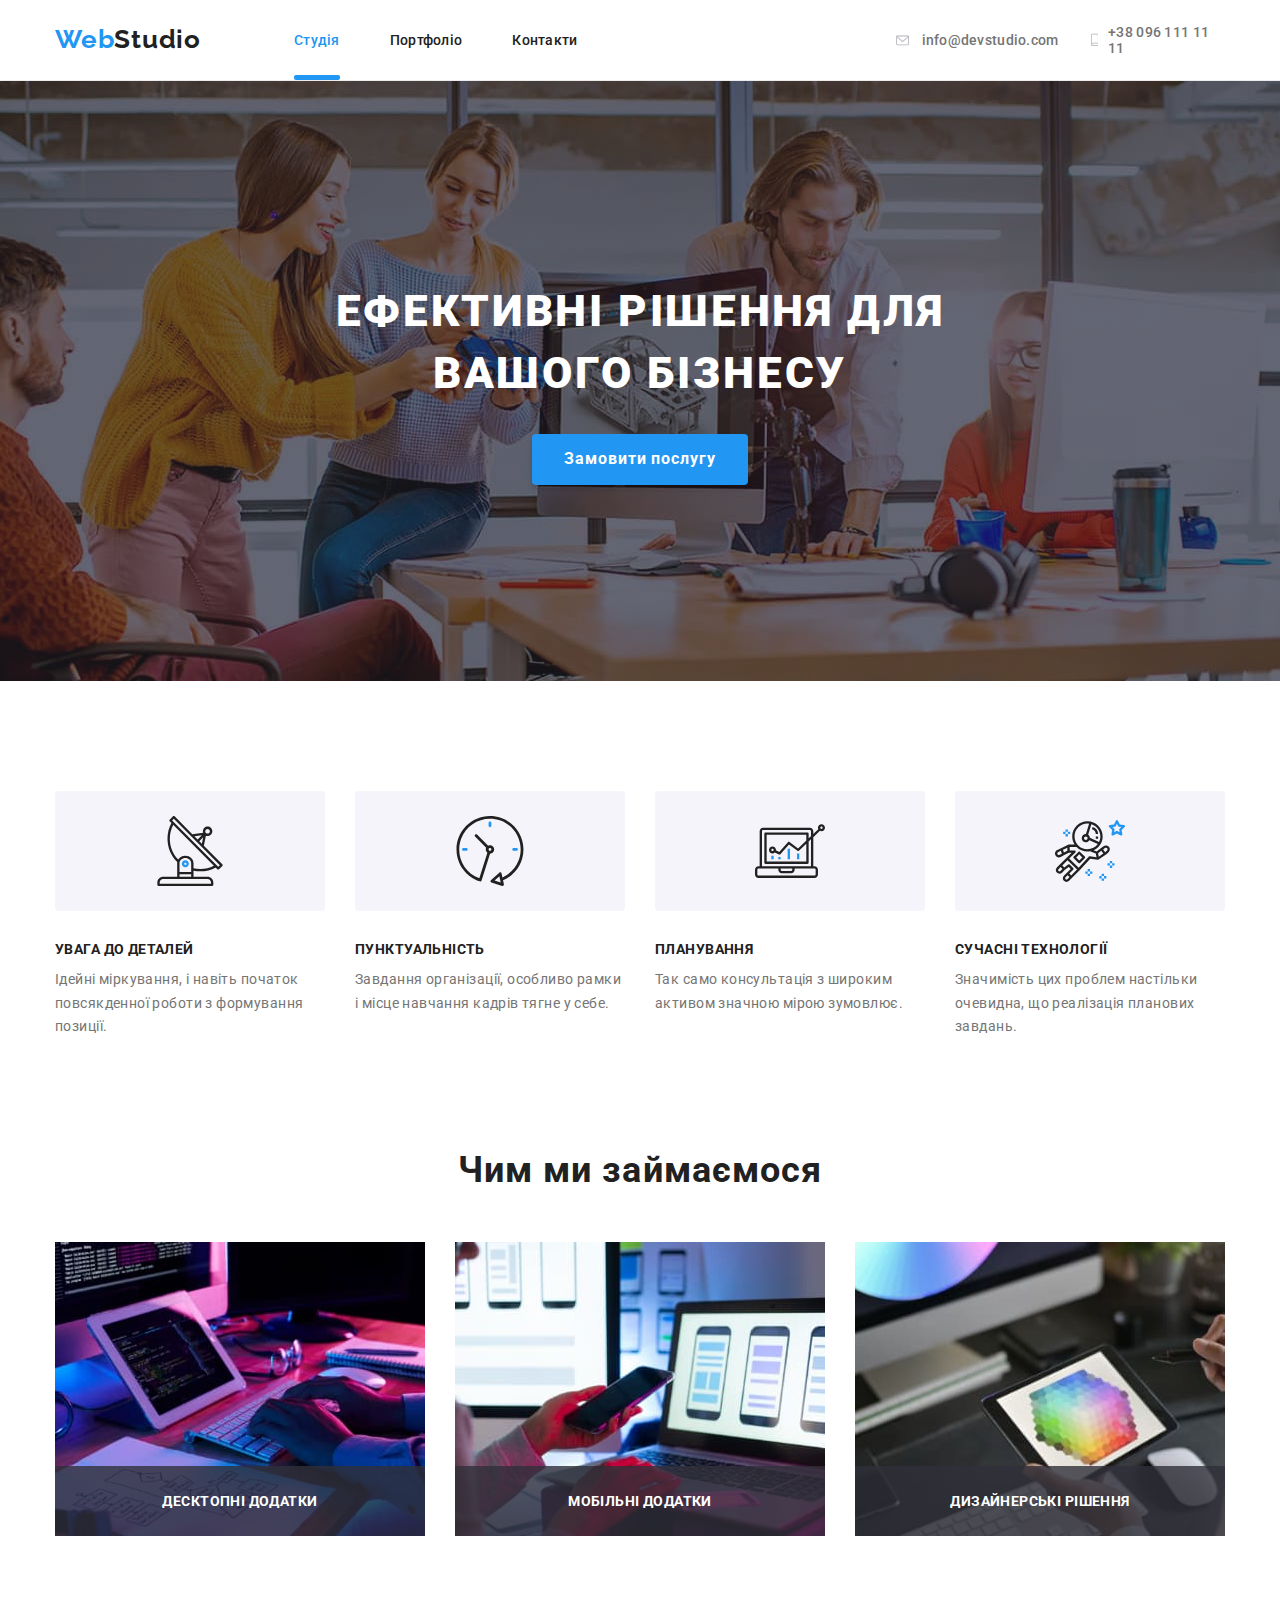
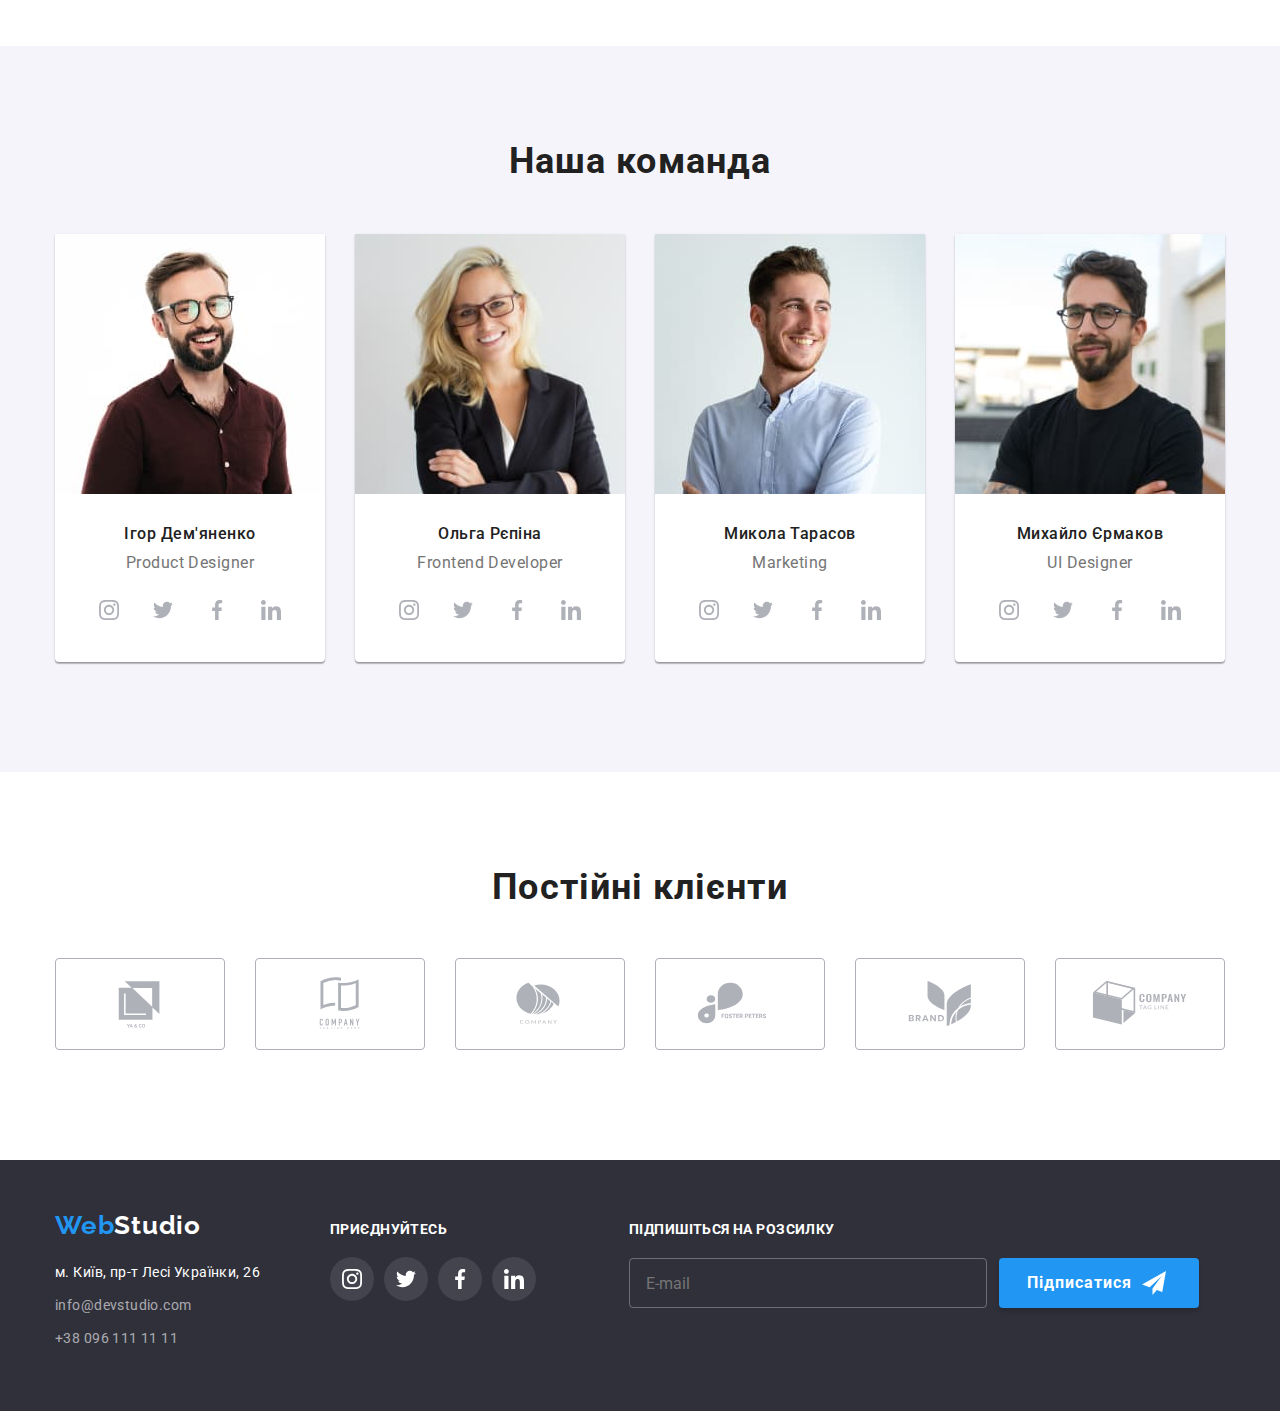
<file: index.html>
<!DOCTYPE html>
<html lang="uk">
	<head>
		<meta charset="UTF-8" />
		<meta http-equiv="X-UA-Compatible" content="IE=edge" />
		<meta name="viewport" content="width=device-width, initial-scale=1.0" />
		<link rel="preconnect" href="https://fonts.googleapis.com" />
		<link rel="preconnect" href="https://fonts.gstatic.com" crossorigin />
		<link
			href="https://fonts.googleapis.com/css2?family=Raleway:wght@700&family=Roboto:wght@400;500;700;900&display=swap"
			rel="stylesheet"
		/>
		<link
			rel="stylesheet"
			href="https://cdnjs.cloudflare.com/ajax/libs/modern-normalize/1.0.0/modern-normalize.min.css"
		/>
		<title>Studio</title>
		<link rel="stylesheet" href="./css/styles.css" />
	</head>
	<body>
		<header class="header border">
			<div class="container">
				<a href="index.html" class="logo link"> <span class="logo-header">Web</span>Studio </a>
				<nav class="nav">
					<ul class="site-nav list">
						<li><a href="index.html" class="nav-link link current">Студія</a></li>
						<li><a href="portfolio.html" class="nav-link link">Портфоліо</a></li>
						<li><a href="" class="nav-link link">Контакти</a></li>
					</ul>
				</nav>
				<div class="contact">
					<a
						href="mailto:info@devstudio.com"
						target="_blank"
						rel="noopener noreferrer nofollow"
						class="contact-link link"
					>
						<svg class="h-contact envelope" width="20px" height="20px">
							<use href="./images/icons.svg#icon-envelope"></use>
						</svg>
						info@devstudio.com
					</a>
					<a href="tel:+380961111111" class="contact-link link">
						<svg class="h-contact phone" width="10" height="16">
							<use href="./images/icons.svg#icon-smartphone"></use>
						</svg>
						+38 096 111 11 11</a
					>
				</div>
			</div>
		</header>
		<main class="main">
			<!--Hero section-->
			<section class="section hero-section">
				<div class="container">
					<h1 class="hero-title">ЕФЕКТИВНІ РІШЕННЯ ДЛЯ ВАШОГО БІЗНЕСУ</h1>
					<button data-modal-open type="button" class="hero-button button">Замовити послугу</button>
				</div>
			</section>
			<!--Benefits section-->
			<section class="benefits-section section">
				<div class="container">
					<h2 class="visually-hidden">Переваги</h2>
					<ul class="list">
						<li class="b-item item">
							<div class="benefits-items">
								<svg class="benefits-links-icons" width="70px" height="70px">
									<use href="./images/icons.svg#icon-antenna"></use>
								</svg>
							</div>
							<h3 class="benefits-heading">УВАГА ДО ДЕТАЛЕЙ</h3>
							<p class="benefits-paragraph">
								Ідейні міркування, і навіть початок повсякденної роботи з формування позиції.
							</p>
						</li>
						<li class="b-item item">
							<div class="benefits-items">
								<svg class="benefits-links-icons" width="70px" height="70px">
									<use href="./images/icons.svg#icon-clock"></use>
								</svg>
							</div>
							<h3 class="benefits-heading">ПУНКТУАЛЬНІСТЬ</h3>
							<p class="benefits-paragraph">
								Завдання організації, особливо рамки і місце навчання кадрів тягне у себе.
							</p>
						</li>
						<li class="b-item item">
							<div class="benefits-items">
								<svg class="benefits-links-icons" width="70px" height="70px">
									<use href="./images/icons.svg#icon-diagram"></use>
								</svg>
							</div>
							<h3 class="benefits-heading">ПЛАНУВАННЯ</h3>
							<p class="benefits-paragraph">Так само консультація з широким активом значною мірою зумовлює.</p>
						</li>
						<li class="b-item item">
							<div class="benefits-items">
								<svg class="benefits-links-icons" width="70px" height="70px">
									<use href="./images/icons.svg#icon-astronaut"></use>
								</svg>
							</div>
							<h3 class="benefits-heading">СУЧАСНІ ТЕХНОЛОГІЇ</h3>
							<p class="benefits-paragraph">
								Значимість цих проблем настільки очевидна, що реалізація планових завдань.
							</p>
						</li>
					</ul>
				</div>
			</section>
			<!--Service-->
			<section class="service-section section">
				<div class="container">
					<h2 class="service-heading">Чим ми займаємося</h2>
					<ul class="list">
						<li>
							<div class="service-wrap-details">
								<img src="./images/working.jpg" alt="Створення сайтів" width="370" class="img" />
								<p class="service-details">Десктопні додатки</p>
							</div>
						</li>
						<li>
							<div class="service-wrap-details">
								<img src="./images/phone-laptop.jpg" alt="Створення мобільних додатків" width="370" class="img" />
								<p class="service-details">Мобільні додатки</p>
							</div>
						</li>
						<li>
							<div class="service-wrap-details">
								<img src="./images/color-panel.jpg" alt="Дизайн" width="370" class="img" />
								<p class="service-details">Дизайнерські рішення</p>
							</div>
						</li>
					</ul>
				</div>
			</section>
			<!--Team section-->
			<section class="team-section section">
				<div class="container">
					<h2 class="team-big-heading">Наша команда</h2>
					<ul class="list">
						<li class="member">
							<img src="./images/Demyanenko.jpg" alt="Фото Ігора Дем'яненко" width="270" class="img" />
							<h3 class="team-headings">Ігор Дем'яненко</h3>
							<p class="team-paragraph">Product Designer</p>
							<ul class="social-links list">
								<li class="social-links-items">
									<a href="" class="social-links-circl link">
										<svg class="social-links-icons" width="20px" height="20px">
											<use href="./images/icons.svg#icon-instagram"></use>
										</svg>
									</a>
								</li>
								<li class="social-links-items">
									<a href="" class="social-links-circl link">
										<svg class="social-links-icons" width="20px">
											<use href="./images/icons.svg#icon-twitter"></use>
										</svg>
									</a>
								</li>
								<li class="social-links-items">
									<a href="" class="social-links-circl link">
										<svg class="social-links-icons" width="20px">
											<use href="./images/icons.svg#icon-facebook"></use>
										</svg>
									</a>
								</li>
								<li class="social-links-items">
									<a href="" class="social-links-circl link">
										<svg class="social-links-icons" width="20px">
											<use href="./images/icons.svg#icon-linkedin"></use>
										</svg>
									</a>
								</li>
							</ul>
						</li>
						<li class="member">
							<img src="./images/Repina.jpg" alt="Фото Ольги Репіної" width="270" class="img" />
							<h3 class="team-headings">Ольга Рєпіна</h3>
							<p class="team-paragraph">Frontend Developer</p>
							<ul class="social-links list">
								<li class="social-links-items">
									<a href="" class="social-links-circl link">
										<svg class="social-links-icons" width="20px" height="20px">
											<use href="./images/icons.svg#icon-instagram"></use>
										</svg>
									</a>
								</li>
								<li class="social-links-items">
									<a href="" class="social-links-circl link">
										<svg class="social-links-icons" width="20px">
											<use href="./images/icons.svg#icon-twitter"></use>
										</svg>
									</a>
								</li>
								<li class="social-links-items">
									<a href="" class="social-links-circl link">
										<svg class="social-links-icons" width="20px">
											<use href="./images/icons.svg#icon-facebook"></use>
										</svg>
									</a>
								</li>
								<li class="social-links-items">
									<a href="" class="social-links-circl link">
										<svg class="social-links-icons" width="20px">
											<use href="./images/icons.svg#icon-linkedin"></use>
										</svg>
									</a>
								</li>
							</ul>
						</li>
						<li class="member">
							<img src="./images/Tarasov.jpg" alt="Фото Миколи Тарасова" width="270" class="img" />
							<h3 class="team-headings">Микола Тарасов</h3>
							<p class="team-paragraph">Marketing</p>
							<ul class="social-links list">
								<li class="social-links-items">
									<a href="" class="social-links-circl link">
										<svg class="social-links-icons" width="20px" height="20px">
											<use href="./images/icons.svg#icon-instagram"></use>
										</svg>
									</a>
								</li>
								<li class="social-links-items">
									<a href="" class="social-links-circl link">
										<svg class="social-links-icons" width="20px">
											<use href="./images/icons.svg#icon-twitter"></use>
										</svg>
									</a>
								</li>
								<li class="social-links-items">
									<a href="" class="social-links-circl link">
										<svg class="social-links-icons" width="20px">
											<use href="./images/icons.svg#icon-facebook"></use>
										</svg>
									</a>
								</li>
								<li class="social-links-items">
									<a href="" class="social-links-circl link">
										<svg class="social-links-icons" width="20px">
											<use href="./images/icons.svg#icon-linkedin"></use>
										</svg>
									</a>
								</li>
							</ul>
						</li>
						<li class="member">
							<img src="./images/Ermakov.jpg" alt="Фото Михайло Єрмакова" width="270" class="img" />
							<h3 class="team-headings">Михайло Єрмаков</h3>
							<p class="team-paragraph">UI Designer</p>
							<ul class="social-links list">
								<li class="social-links-items">
									<a href="" class="social-links-circl link">
										<svg class="social-links-icons" width="20px" height="20px">
											<use href="./images/icons.svg#icon-instagram"></use>
										</svg>
									</a>
								</li>
								<li class="social-links-items">
									<a href="" class="social-links-circl link">
										<svg class="social-links-icons" width="20px">
											<use href="./images/icons.svg#icon-twitter"></use>
										</svg>
									</a>
								</li>
								<li class="social-links-items">
									<a href="" class="social-links-circl link">
										<svg class="social-links-icons" width="20px">
											<use href="./images/icons.svg#icon-facebook"></use>
										</svg>
									</a>
								</li>
								<li class="social-links-items">
									<a href="" class="social-links-circl link">
										<svg class="social-links-icons" width="20px">
											<use href="./images/icons.svg#icon-linkedin"></use>
										</svg>
									</a>
								</li>
							</ul>
						</li>
					</ul>
				</div>
			</section>
			<!-- Clients section -->
			<section class="clients-section section">
				<div class="container">
					<h2 class="clients-heading">Постійні клієнти</h2>
					<ul class="list clients-list">
						<li class="clients-items">
							<div class="clients-items">
								<a href="" class="clients-links link">
									<svg class="features-links-icons" width="106px" height="60px">
										<use href="./images/icons.svg#icon-Logo-1"></use>
									</svg>
								</a>
							</div>
						</li>
						<li class="clients-items">
							<div class="clients-items">
								<a href="" class="clients-links link">
									<svg class="features-links-icons" width="106px" height="60px">
										<use href="./images/icons.svg#icon-Logo-2"></use>
									</svg>
								</a>
							</div>
						</li>
						<li class="clients-items">
							<div class="clients-items">
								<a href="" class="clients-links link">
									<svg class="features-links-icons" width="106px" height="60px">
										<use href="./images/icons.svg#icon-Logo-3"></use>
									</svg>
								</a>
							</div>
						</li>
						<li class="clients-items">
							<div class="clients-items">
								<a href="" class="clients-links link">
									<svg class="features-links-icons" width="106px" height="60px">
										<use href="./images/icons.svg#icon-Logo-4"></use>
									</svg>
								</a>
							</div>
						</li>
						<li class="clients-items">
							<div class="clients-items">
								<a href="" class="clients-links link">
									<svg class="features-links-icons" width="106px" height="60px">
										<use href="./images/icons.svg#icon-Logo-5"></use>
									</svg>
								</a>
							</div>
						</li>
						<li class="clients-items">
							<div class="clients-items">
								<a href="" class="clients-links link">
									<svg class="features-links-icons" width="106px" height="60px">
										<use href="./images/icons.svg#icon-Logo-6"></use>
									</svg>
								</a>
							</div>
						</li>
					</ul>
				</div>
			</section>
		</main>
		<footer class="footer">
	<div class="container footer-container">
				<div class="f-container">
					<a href="index.html" class="logo link">
						<span class="logo-header">Web</span><span class="logo-studio">Studio</span>
					</a>
					<address class="address">
						<ul class="footer-nav list">
							<li class="item">
								<a href="https://goo.gl/maps/347W6C7wutmksEbP7" class="street link">м. Київ, пр-т Лесі Українки, 26</a>
							</li>
							<li class="item">
								<a
									href="mailto:info@devstudio.com"
									target="_blank"
									rel="noopener noreferrer nofollow"
									class="contact-address link"
								>
									info@devstudio.com
								</a>
							</li>
							<li class="item"><a href="tel:+380961111111" class="contact-address link">+38 096 111 11 11</a></li>
						</ul>
					</address>
				</div>
			<div class="social-links-footer">
					<p class="f-join">Приєднуйтесь</p>
					<ul class="social-links list">
						<li class="social-links-items">
							<a href="" class="social-links-circl link">
								<svg class="social-links-icons" width="20px" hight="20px">
									<use href="./images/icons.svg#icon-instagram"></use>
								</svg>
							</a>
						</li>
						<li class="social-links-items">
							<a href="" class="social-links-circl link">
								<svg class="social-links-icons" width="20px">
									<use href="./images/icons.svg#icon-twitter"></use>
								</svg>
							</a>
						</li>
						<li class="social-links-items">
							<a href="" class="social-links-circl link">
								<svg class="social-links-icons" width="20px">
									<use href="./images/icons.svg#icon-facebook"></use>
								</svg>
							</a>
						</li>
						<li class="social-links-items">
							<a href="" class="social-links-circl link">
								<svg class="social-links-icons" width="20px">
									<use href="./images/icons.svg#icon-linkedin"></use>
								</svg>
							</a>
						</li>
					</ul>
				</div>
			<div class="subscribe">
					<div class="subscribe-elem">
						<label for="email">Підпишіться на розсилку</label>
				<div class="sub-form">
				<input 
						type="email" 
						name="email" 
						id="mail"
						pattern="^[a-z0-9](\.?[a-z0-9]){5,}@g(oogle)?mail\.com$"
              			placeholder="E-mail"
						>
				
				<button class="button-subscribe">
					<div class="sub-button-wrap">
					Підписатися
					<svg class="subscribe-svg" width="24" height="24">
					<use href="./images/icons.svg#icon-subscribe"></use>
					</svg>	
					</div>					
					</button>	
				</div>						
			</div>	
					
	</div>
		</footer>



						<div class="backdrop is-hidden" data-modal>
			<div class="modal">
				
				<button data-modal-close class="button-close">
					<svg class="close-icons" width="18px" hight="18px">
						<use href="./images/icons.svg#icon-cross"></use>
					</svg>
				</button>
			<p class="form-head">Залиште свої дані, ми вам передзвонимо</p>	
			 <form action="" class="modal-form">

          <div class="form-element">
            <label for="name">Ім'я</label>
            <div class="input-wrap">
              <input type="text" name="name" id="name" required/>
              <svg class="form-svg" width="12" height="12">
                <use xlink:href="./images/icons.svg#icon-person"></use>
              </svg>
            </div>
          </div>

		   <div class="form-element">
            <label for="tel">Телефон</label>
			<div class="input-wrap">
			<input
              type="tel"
              id="tel"
			  required
              pattern="[\+]\d{2}\s[\(]\d{3}[\)]\s\d{3}[\-]\d{2}[\-]\d{2}"
            />
			<svg class="form-svg" width="13" height="13">
                <use xlink:href="./images/icons.svg#icon-phone"></use>
              </svg>	
			</div>
            
          </div>
			
		<div class="form-element">
            <label for="email">Пошта</label>
			<div class="input-wrap">
			<input
              type="email"
              id="email"
			  required
              pattern="^[a-z0-9](\.?[a-z0-9]){5,}@g(oogle)?mail\.com$"
            />
			<svg class="form-svg" width="13" height="13">
                <use xlink:href="./images/icons.svg#icon-mail"></use>
              </svg>	
			</div>
            
          </div>

		<div class="form-element">
			<label for="comment">
   		 	Коментар</label>
    		<textarea name="comment" rows="5" placeholder="Введіть текст"></textarea>
  			
		</div>

           <div class="accept">
                <input type="checkbox" id="accept" name="accept" class="visually-hidden" required>                 
                <label for="accept" class="label-chexbox">
                    <div class="checkbox">
                        <svg
                            class="checkbox-icons"
                            width="12px">
                            <use href="./images/icons.svg#icon-tick"></use>
                            </svg> 
                         </div>  
                        Погоджуюся з розсилкою та приймаю 
						 <a href="" class="accept-link"> Умови договору </a></label>       
                </div>

		  <button type="submit" class="form-send">Відправити</button>
		  
			 </form>
			</div>
	</div>
			</div>
		</div>

		<script src="./js/modal.js"></script>
	</body>
</html>
</file>
<file: css/styles.css>
:root{
--primary-text-color: #212121;
--focus-text-color: #2196F3;
--focus-button-color: #188CE8;
--tetriary-text-color: #757575;
--primary-title-color: #FFFFFF;
--background-color: #2F303A;
--second-background-color: #F5F4FA;
--contact-address: rgba(255, 255, 255, 0.6);
--logo-half-color: #000000;
--border-color: #ECECEC;
--second-border-color: #EEEEEE;
--third-border-color: #AFB1B8;
--contact-color: #43444D;
--background-hover: rgba(33, 150, 243, 0.9);
--backround-details: rgba(47, 48, 58, 0.8);
}

*,
*::before,
*::after {
    box-sizing: border-box;
}

body {
    font-family: 'Roboto', sans-serif;
    color: var(--primary-text-color);
}

h1,
h2,
h3,
h4,
h5,
h6,
p {
    margin: 0;
}

ul {
    padding-left: 0;
}

img{
    display: block;
}

.visually-hidden {
    position: absolute;
    width: 1px;
    height: 1px;
    margin: -1px;
    border: 0;
    padding: 0;

    white-space: nowrap;
    clip-path: inset(100%);
    clip: rect(0 0 0 0);
    overflow: hidden;
}

.container{
    width: 1200px;
    padding-left: 15px;
    padding-right: 15px;
    margin: 0 auto;
    /* outline: 2px solid red; */
}


.header .container {
    display: flex;
    align-items: center;
}

.nav{
    display: flex;
    align-items: center;
}

.nav .current{
    color: var(--focus-text-color);
}

.nav .current::after{
    content: "";
    position: absolute;
    bottom: 0;
    left: 0;
    display: block;
    width: 100%;
    height: 5px;
    background-color: var(--focus-text-color);
    border-radius: 2px;
}


.logo {
    font-family: 'Raleway', sans-serif;
    font-weight: 700;
    font-size: 26px;
    line-height: 1.2;
    letter-spacing: 0.03em;
    color: var(--logo-half-color);    
}

.logo-header {
    color: var(--focus-text-color);    
}

.site-nav{
    display: flex;
    align-items: center;
    gap: 50px;
    margin-left: 93px;
        margin-top: 0;
        margin-bottom: 0;
}

.site-nav .link{
    display: block;
    padding-top: 32px;
    padding-bottom: 32px;
    position: relative;
}

.list {
    list-style-type: none;
}

.button{
color: inherit;
cursor: pointer;
font-family: inherit;
transition: color 250ms cubic-bezier(0.4, 0, 0.2, 1), background-color 250ms cubic-bezier(0.4, 0, 0.2, 1);
width: 216;
text-align: center;
cursor: pointer;
margin-right: auto;
margin-left: auto;
border-radius: 4px;
padding: 10px 32px;
border: none;
}

.link {
    text-decoration: none;
    color: inherit;
    transition: color 250ms cubic-bezier(0.4, 0, 0.2, 1), background-color 250ms cubic-bezier(0.4, 0, 0.2, 1), border-color 250ms cubic-bezier(0.4, 0, 0.2, 1);
}

.nav,
.contact{
    display: flex;
    align-items: center;

    font-weight: 500;
    font-size: 14px;
    line-height: calc(16/14);
    letter-spacing: 0.02em;
}

.contact{
    margin-left: 318px;
    gap: 30px;
}

.contact-link {
    color: var(--tetriary-text-color);
    display: flex;
    align-items: center;  
    /* outline: 2px solid red; */
}

.phone{
        fill: var(--third-border-color);
        width: 10px;
        height: 16px;
        margin-right: 10px;
    }

.envelope{
        fill: #AFB1B8;
        width: 16px;
        height: 12px;
        margin-right: 10px;
    }


.nav-link:hover,
.nav-link:focus,
.contact-link:hover,
.contact-link:focus{
    color: var(--focus-text-color);
    fill: var(--focus-text-color);
}

.contact-link:hover .h-contact,
.contact-link:focus .h-contact {
    fill: var(--focus-text-color);
}

.border{
border-bottom: 1px solid var(--border-color); 
}

.section{
display: block;
padding-top: 94px;
padding-bottom: 94px;
}

/* =================Hero Section=======================*/


.hero-section{
    text-align: center;
    height: 600px;
    max-width: 1600px;
    padding-top: 200px;
    padding-bottom: 200px;
    background-image: linear-gradient(to right, rgba(47, 48, 58, 0.4), rgba(47, 48, 58, 0.4)), url(../images/background.jpg);
    background-color: var(--background-color);
    background-position: center;
    background-repeat: no-repeat;
    background-size: cover;
    margin-left: auto;
    margin-right: auto;
}

.hero-title{
    margin-right: auto;
    margin-left: auto;
    margin-bottom: 30px;
    max-width: 696px;
    font-weight: 900;
    font-size: 44px;
    line-height: 1.4;
    letter-spacing: 0.06em;
    text-transform: uppercase;
    color: var(--primary-title-color);
}


.hero-button{
    font-family: inherit;
    font-weight: 700;
    font-size: 16px;
    line-height: 1.9;
    display: flex;
    letter-spacing: 0.06em;
    color: var(--primary-title-color);
    background-color: var(--focus-text-color);
    box-shadow: 0px 4px 4px rgba(0, 0, 0, 0.15);
    border: none;
}
.hero-button:hover,
.hero-button:focus{
    background-color: var(--focus-button-color);
}


/* ==================Benefits section====================== */

.benefits-section .list{
    display: flex;
    gap: 30px;
    flex-wrap: wrap;
    justify-content: space-between;
}

.benefits-section .item{
    width: 270px;
}


.benefits-heading{
    margin-bottom: 10px;

    font-weight: 700;
    font-size: 14px;
    line-height: 1.2;
    letter-spacing: 0.03em;
    text-transform: uppercase;
}
.benefits-paragraph{
    font-weight: 400;
    font-size: 14px;
    line-height: 1.7;
    letter-spacing: 0.03em;
    color: var(--tetriary-text-color);
}

.benefits-items {
    width: 270px;
    height: 120px;
    background-color: var(--second-background-color);
    border-radius: 4px;
    display: flex;
    margin-bottom: 30px;
}

.benefits-links-icons {
    margin: auto;
    width: 70px;
    height: 70px;
}


/* =====================Service section==================== */

.service-section{
    padding-top: 0;
}

.service-heading{
    margin-bottom: 50px;
    font-weight: 700;
    font-size: 36px;
    line-height: 1.2;
    text-align: center;
    letter-spacing: 0.03em;
}

.service-section .list{
    display: flex;
    gap: 30px;
}

.service-wrap-details{
    position: relative;
}

.service-details{
    font-weight: 700;
    font-size: 14px;
    line-height: calc(16/14);
    text-align: center;
    letter-spacing: 0.03em;
    text-transform: uppercase;
    color: var(--primary-title-color);
    bottom: 0;

    position: absolute;
    height: 70px;
    width:100%;
    padding-top: 27px;
    padding-bottom: 27px;
    background: var(--backround-details);
}

/* =================================Team section=================== */

.team-section{
background-color: var(--second-background-color);
}

.team-big-heading{
    margin-bottom: 50px;
    font-weight: 700;
    font-size: 36px;
    line-height: 1.2;
    text-align: center;
    letter-spacing: 0.03em;
}

.team-section .list{
    display: flex;
        gap: 30px;
}

.member{
    text-align: center;
    background-color: var(--primary-title-color);
    box-shadow: 0px 1px 3px rgba(0, 0, 0, 0.12), 0px 1px 1px rgba(0, 0, 0, 0.14), 0px 2px 1px rgba(0, 0, 0, 0.2);
    border-radius: 0px 0px 4px 4px;
}

.member .img{
    margin-bottom: 30px;
}

.team-headings{
    margin-bottom: 10px;
    font-weight: 500;
    font-size: 16px;
    line-height: 1.2;
    letter-spacing: 0.03em;
}

.team-paragraph{
    margin-bottom: 16px;
    font-weight: 400;
        font-size: 16px;
        line-height: 1.2;
        letter-spacing: 0.03em;
        color: var(--tetriary-text-color);
}

.member .list{
     gap: 10px;
     margin-left: 32px;
     margin-right: 32px;
     margin-bottom: 30px;
}

.social-links {
    gap: 10px;
    display: flex;
    justify-content: center;
    margin: 0;
}

.social-links-circl {
    display: flex;
    justify-content: center;
    width: 44px;
    height: 44px;
    border-radius: 50%;

}

.social-links-icons {
    fill: var(--third-border-color);
    width: 20px;
    height: 20px;
    margin: auto;
}

.social-links-circl:hover,
.social-links-circl:focus {
    fill: var(--primary-title-color);
    background-color: var(--focus-text-color);
}

.social-links-circl:hover svg,
.social-links-circl:focus svg {
    fill: var(--primary-title-color);
}
/* =========================Clients section=============================*/

.clients-heading{
    margin-bottom: 50px;
    font-weight: 700;
        font-size: 36px;
        line-height: calc(42/36);
        text-align: center;
        letter-spacing: 0.03em;
}

.clients-list {
    gap: 30px;
    display: flex;
    justify-content: center;
}


.clients-links {
    border: 1px solid var(--third-border-color);
    border-radius: 4px;
    width: 170px;
    height: 92px;
    margin: auto;
    display: flex;
    justify-content: center;
    align-items: center;
}

.features-links-icons{
    width: 106px;
    height: 60px;
    fill: var(--third-border-color);
}

.clients-links svg,
.social-links-circl svg,
.h-contact{
    transition: fill 250ms cubic-bezier(0.4, 0, 0.2, 1);
}


.clients-links:hover,
.clients-links:focus {
    fill: var(--focus-text-color);
    border: 1px solid var(--focus-text-color);

}

.clients-links:hover svg,
.clients-links:focus svg {
    fill: var(--focus-text-color);
}

/* ===============================Footer========================= */


.footer{
    background-color: var(--background-color);
    padding-top: 50px;
    padding-bottom: 60px;
}

.footer-container {
    display: flex;
    align-items: baseline;
}

.address{
font-style: normal;
}


.street{
    font-size: 14px;
    line-height: 1.7;
    letter-spacing: 0.03em;
    color: var(--primary-title-color);
}


.footer-nav {
    margin-top: 20px;
    margin-bottom: 0;
}

.footer-nav .item+.item {
    margin-top: 9px;
}

.contact-address{
    font-size: 14px;
    line-height: 1.7;
    letter-spacing: 0.03em;
    text-decoration: none;
    color: var(--contact-address);
}


.logo-studio{
    color: var(--primary-title-color);
}

.f-join{
    margin-bottom: 20px;
    font-weight: 700;
    font-size: 14px;
    line-height: calc(16/14);
    letter-spacing: 0.03em;
    text-transform: uppercase;
    color: var(--primary-title-color);
}

.social-links-footer {
    margin-left: 70px;
    margin-right: 0;
}


.social-links-footer .social-links-circl {
    background-color: var(--contact-color);
}

.social-links-footer .social-links-icons {
    fill: var(--primary-title-color);
}

.social-links-footer .social-links-circl:hover,
.social-links-footer .social-links-circl:focus {
    background-color: var(--focus-text-color);

}

.subscribe{
    margin-left: 93px;
}

.subscribe-elem{
    padding: 0;   
}

.sub-form{
display: flex;
align-items: flex-end;
}

.subscribe-elem label{
        font-weight: 700;
        font-size: 14px;
        line-height: calc(16/14);
        letter-spacing: 0.03em;
        text-transform: uppercase;
        color: var(--primary-title-color);
}


.subscribe-elem input{
    padding: 15px 16px;
    margin-top: 20px;
    border: 1px solid rgba(255, 255, 255, 0.3);
    border-radius: 4px;
    width: 358px;
    height: 50px;
    background-color: transparent;
    outline: none;
    color: var(--primary-title-color);
    transition: border-color 250ms cubic-bezier(0.4, 0, 0.2, 1);
}

.button-subscribe{
    width: 200px;
    height: 50px;
    margin-left: 12px;
    background: var(--focus-text-color);
    box-shadow: 0px 4px 4px rgba(0, 0, 0, 0.15);
    border-radius: 4px;
    font-weight: 700;
    font-size: 16px;
    line-height: calc(30/16);    
    align-items: center;   
    text-align: center;
    justify-content: center;
    letter-spacing: 0.06em;
    color: var(--primary-title-color);
    cursor: pointer;
    padding: 10px 28px;
    transition: border-color 250ms cubic-bezier(0.4, 0, 0.2, 1), background-color 250ms cubic-bezier(0.4, 0, 0.2, 1);
    border: none;
}

.button-subscribe:hover,
.button-subscribe:focus {
    background-color: var(--focus-button-color);
    box-shadow: 0px 4px 4px rgba(0, 0, 0, 0.15);
}

.sub-button-wrap{
display: flex;
text-align: center;
align-items: center;
}

.subscribe-svg{
    margin-left: 10px;
}

/* ==============portfolio=========== */

.portfolio-button-list{
    display: flex;
    flex-wrap: wrap;
    justify-content: center;
    padding-bottom: 50px;
    gap: 8px;
    margin-top: 0;
    margin-bottom: 0;
}



.portfolio-list{
    display: flex;
    flex-wrap: wrap;
    justify-content: space-between;
    gap: 30px;
    border: 2px;
    border-radius: 4px;
    border-color: var(--primary-acent-color);
}

.portfolio-button{
    display: inline-block;
    padding: 6px 22px;
    font-weight: 500;
    font-size: 16px;
    line-height: 1.6;
    text-align: center;
    letter-spacing: 0.03em;
    background-color: var(--second-background-color);
    border: 2px;
    border-radius: 4px;
    border-color: var(--border-color);
}

.portfolio-button:hover,
.portfolio-button:focus{
 color: var(--primary-title-color);
 background-color: var(--focus-text-color);
box-shadow: 0px 3px 1px rgba(0, 0, 0, 0.1), 0px 1px 2px rgba(0, 0, 0, 0.08), 0px 2px 2px rgba(0, 0, 0, 0.12);
}


.portfolio-wrap-details{
    position: relative;
    overflow: hidden;
}

.portfolio-details{
    font-size: 18px;
    line-height: calc(28/18);
    letter-spacing: 0.03em;
    color: var(--primary-title-color);
    top: 0;
    left: 0;
    position: absolute;
    height: 100%;
    padding: 63px 24px;
    background: var(--background-hover);
    transform: translateY(101%);
    transition: transform 250ms cubic-bezier(0.4, 0, 0.2, 1);
}

.portfolio-heading{
    margin-top: 20px;
    margin-bottom: 4px;
    font-weight: 700;
    font-size: 18px;
    line-height: 2;
    letter-spacing: 0.06em;
}

.portfolio-paragraph{
    font-weight: 400;
    font-size: 16px;
    line-height: 1.9;
    letter-spacing: 0.03em;
    color: var(--tetriary-text-color);
}

.portfolio-list-name {
    padding: 20px 24px;
    border: 1px solid var(--second-border-color);
    border-top: none;
}

.portfolio-item{
    transition: box-shadow 250ms cubic-bezier(0.4, 0, 0.2, 1);
}

.portfolio-item:hover,
.portfolio-item:focus {
    box-shadow: 0px 1px 1px rgba(0, 0, 0, 0.12), 0px 4px 4px rgba(0, 0, 0, 0.06), 1px 4px 6px rgba(0, 0, 0, 0.16);
}
.portfolio-item:hover .portfolio-details,
.portfolio-item:focus .portfolio-details {
    transform: translateY(0);
}

/*=================================== Modal =======================================*/
.backdrop {
    position: fixed;
    top: 0;
    left: 0;
    width: 100%;
    height: 100%;
    background-color: rgba(0, 0, 0, 0.2);
    transition: opacity 250ms cubic-bezier(0.4, 0, 0.2, 1);
    opacity: 1;

}

.backdrop.is-hidden {
    opacity: 0;
    pointer-events: none;
}

.backdrop.is-hidden .modal {
    transform: translate(-50%, -50%) scale(0.5);
}

.modal {
    position: absolute;
    padding: 40px;
    top: 50%;
    left: 50%;
    transform: translate(-50%, -50%) scale(1);
    width: 528px;
    height: 581px;
    background-color: var(--primary-title-color);
    transition: transform 250ms cubic-bezier(0.4, 0, 0.2, 1);
    box-shadow: 0px 1px 3px rgba(0, 0, 0, 0.12), 0px 1px 1px rgba(0, 0, 0, 0.14), 0px 2px 1px rgba(0, 0, 0, 0.2);
    border-radius: 4px;
}

/* ================================Close==================================== */

.close-icons {
    margin: auto;
    width: 18px;
    height: 18px;
    fill: var(--logo-half-color);
    transition: fill 250ms cubic-bezier(0.4, 0, 0.2, 1);
}

.button-close {
    position: absolute;
    height: 30px;
    width: 30px;
    border-radius: 50%;
    background: #FFFFFF;
    border: 1px solid rgba(0, 0, 0, 0.1);
    display: flex;
    align-content: center;
    right: 8px;
    top: 8px;
}

.button-close:hover svg,
.button-close:focus svg{
    fill: var(--focus-text-color);
}

/* ================================Form============================*/

.form-head{
    font-weight: 700;
    font-size: 20px;
    line-height: calc(23/20);
    text-align: center;
    letter-spacing: 0.03em;  
     color: var(--primary-text-color);
     text-align: center;
     margin-bottom: 12px;
}

.form-element {
    display: flex;
    flex-direction: column;
    margin-bottom: 10px;
    position: relative;
}

.form-element label {
    margin-bottom: 4px;
    font-size: 12px;
    line-height: calc(14/12);  
    letter-spacing: 0.01em;
    color: var(--tetriary-text-color);
}

.form-element input{
    border: 1px solid rgba(33, 33, 33, 0.2);
    border-radius: 4px;
    width: 100%;
    height: 40px;
    padding-left: 42px;
    outline: none;
}

.form-element textarea {
    border: 1px solid rgba(33, 33, 33, 0.2);
    border-radius: 4px;
    width: 100%;
    height: 120px;
    font-size: 12px;
    line-height: calc(14/12);
    letter-spacing: 0.01em;
    color: rgba(117, 117, 117, 0.5);
    padding: 12px 16px;
    transition: border-color 250ms cubic-bezier(0.4, 0, 0.2, 1);
    outline: none;
}


.input-wrap{
    position: relative;
}

.form-element .form-svg{
    position: absolute;
    top: 50%;
    left: 12px;
    transform: translateY(-50%);
    transition: fill 250ms cubic-bezier(0.4, 0, 0.2, 1);
}

.form-element input:hover,
.form-element input:focus,
.form-element textarea:hover,
.form-element textarea:focus,
.subscribe-elem input:hover,
.subscribe-elem input:focus {
    border-color: var(--focus-text-color);
}

.form-element input:hover+svg,
.form-element input:focus+svg {
    fill: var(--focus-text-color);

}

.accept{
    margin-top: 20px;
}

.form-send{
    padding: 10px 52px;
    width: 200px;
    height: 50px;
    background-color: var(--focus-text-color);
    color: var(--primary-title-color);
    font-weight: 700;
    font-size: 16px;
    line-height: calc(30/16);
    display: flex;
    align-items: center;
    text-align: center;
    letter-spacing: 0.06em;

    box-shadow: 0px 4px 4px rgba(0, 0, 0, 0.15);
        border-radius: 4px;
        border: none;

    margin-top: 30px;
    margin-left: auto;
    margin-right: auto;

    transition: background-color 250ms cubic-bezier(0.4, 0, 0.2, 1), box-shadow 250ms cubic-bezier(0.4, 0, 0.2, 1);
}

.form-send:hover,
.form-send:focus,
.footer-send:hover,
.footer-send:focus {
    background-color: var(--focus-button-color);
    box-shadow: 0px 4px 4px rgba(0, 0, 0, 0.15);
}

/* ===========================Checkbox ========================*/
.label-chexbox {
    display: flex;
    align-items: center;
}

.checkbox {
    width: 15px;
    height: 15px;
    border: 2px solid var(--primary-text-color);
    border-radius: 3px;
    display: flex;
    margin-right: 7px;
}

.checkbox-icons {
    width: 12px;
    height: 12px;
}


.accept input:checked + label .checkbox {
    background: var(--focus-text-color);
    border: 2px solid var(--focus-text-color);
}
</file>
